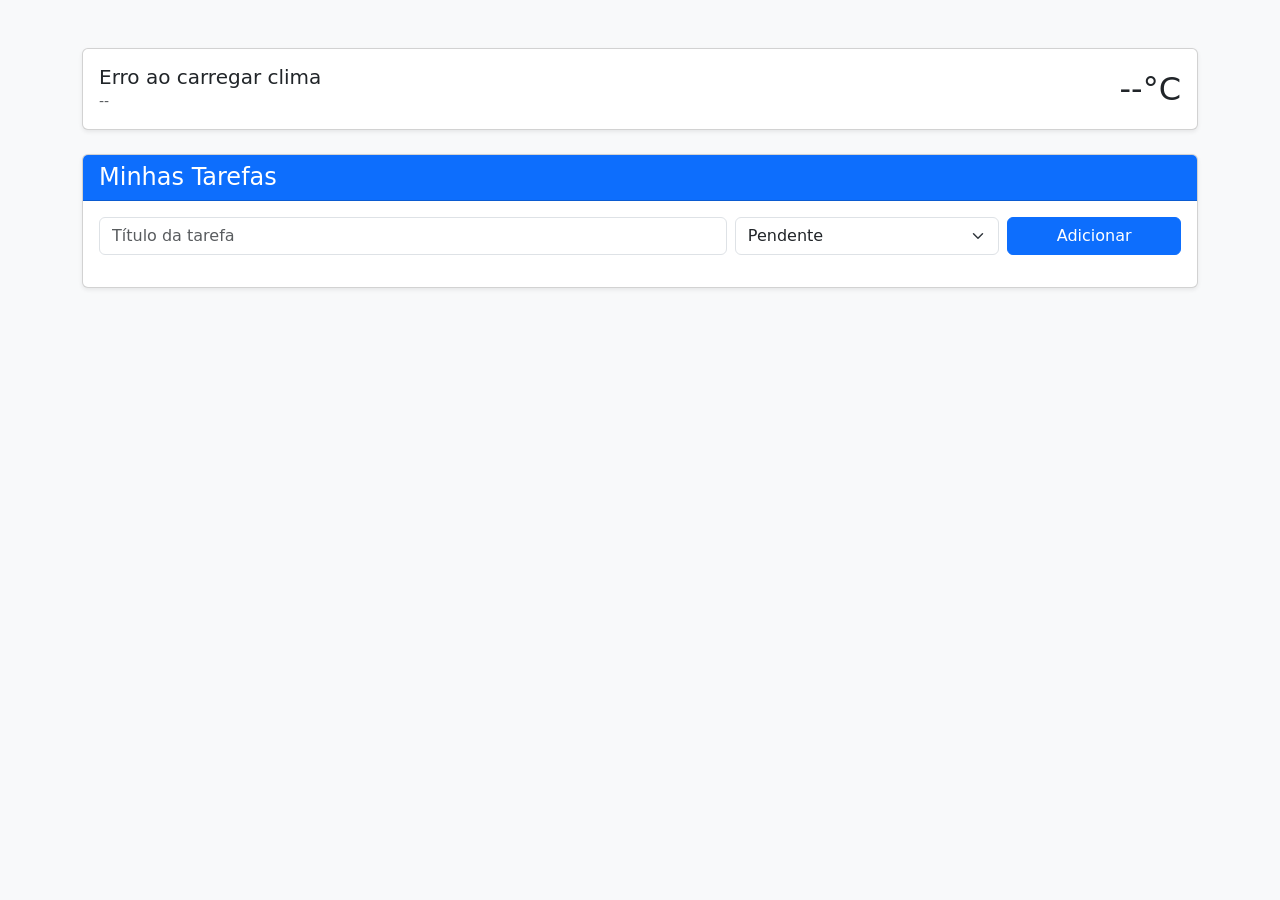
<file: DashBoard/index.html>
<!DOCTYPE html>
<html lang="pt-br">
<head>
    <meta charset="UTF-8">
    <meta name="viewport" content="width=device-width, initial-scale=1.0">
    <title>Dashboard de Tarefas</title>
    <link href="https://cdn.jsdelivr.net/npm/bootstrap@5.3.0/dist/css/bootstrap.min.css" rel="stylesheet">
</head>
<body class="bg-light">
    <div class="container py-5">
        
        
        <div class="card mb-4 shadow-sm">
            <div class="card-body d-flex justify-content-between align-items-center">
                <div>
                    <h5 class="card-title mb-0" id="clima-cidade">Carregando clima...</h5>
                    <small class="text-muted" id="clima-desc">--</small>
                </div>
                <h2 class="mb-0" id="clima-temp">--°C</h2>
            </div>
        </div>

        
        <div class="card shadow-sm">
            <div class="card-header bg-primary text-white">
                <h4 class="mb-0">Minhas Tarefas</h4>
            </div>
            <div class="card-body">
                
                <form id="form-tarefa" class="row g-2 mb-3">
                    <div class="col-7">
                        <input type="text" id="novo-titulo" class="form-control" placeholder="Título da tarefa" required>
                    </div>
                    <div class="col-3">
                        <select id="novo-status" class="form-select">
                            <option value="pendente">Pendente</option>
                            <option value="em_andamento">Em andamento</option>
                            <option value="concluido">Concluído</option>
                        </select>
                    </div>
                    <div class="col-2">
                        <button type="submit" class="btn btn-primary w-100">Adicionar</button>
                    </div>
                </form>

                <ul class="list-group" id="lista-tarefas">
                    
                </ul>
            </div>
        </div>

    </div>

    <script src="app.js"></script>
</body>
</html>
</file>
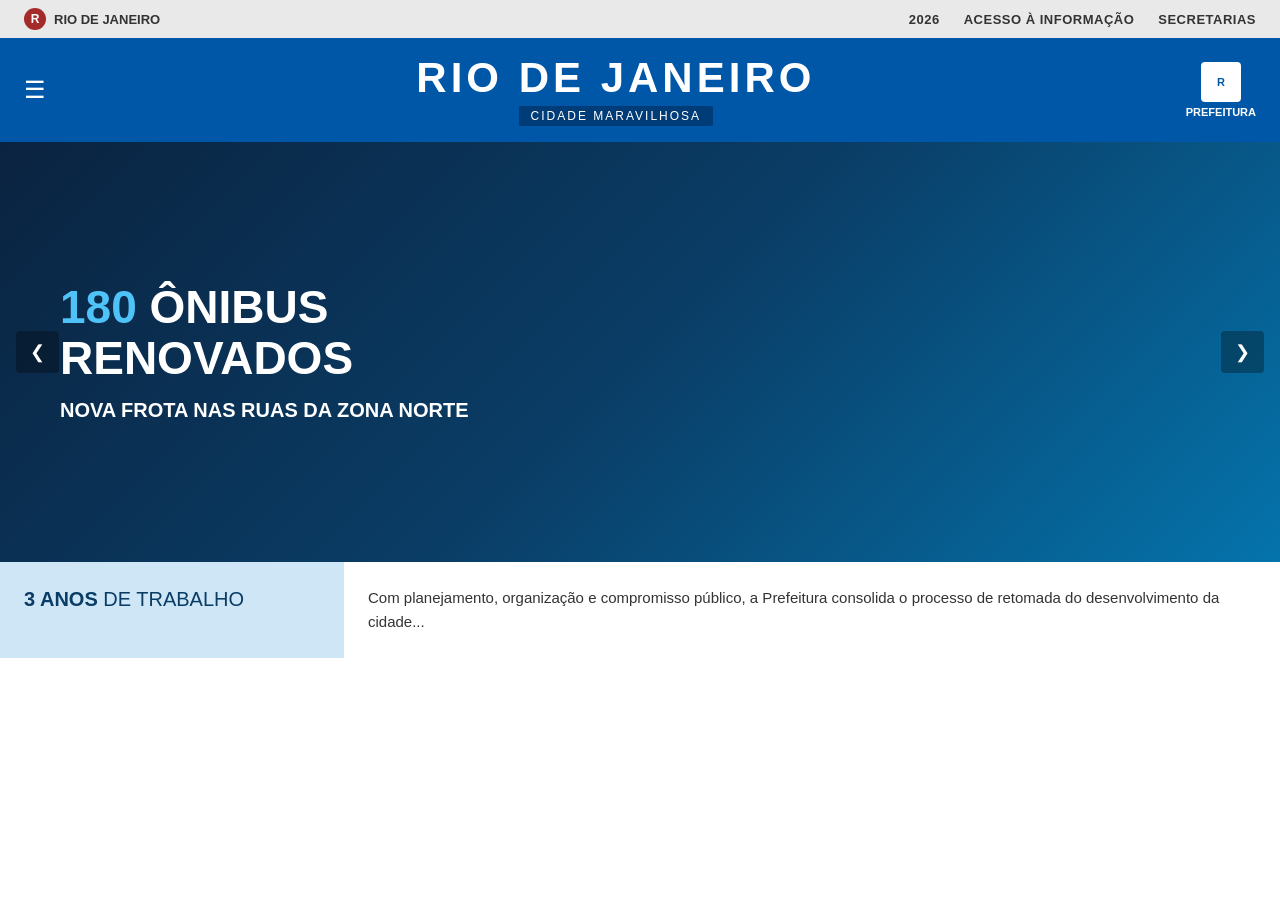
<file: SENAI 01.07.26/index.html>
<!DOCTYPE html>
<html lang="pt-br">
<head>
<meta charset="UTF-8">
<meta name="viewport" content="width=device-width, initial-scale=1.0">
<title>Rio de Janeiro - Prefeitura da Cidade</title>
<link rel="stylesheet" href="style.css">
</head>
<body>

  <div class="topbar">
    <div class="topbar-left">
      <span class="logo-icon">R</span>
      <a href="#"><strong>RIO DE JANEIRO</strong></a>
    </div>
    <div class="topbar-right">
      <a href="#">2026</a>
      <a href="#">ACESSO À INFORMAÇÃO</a>
      <a href="#">SECRETARIAS</a>
    </div>
  </div>

  <header class="navbar">
    <div class="menu-icon">&#9776;</div>
    <div class="title-block">
      <h1>RIO DE JANEIRO</h1>
      <span class="subtitle">CIDADE MARAVILHOSA</span>
    </div>
    <div class="brasao">
      <div class="brasao-box">R</div>
      <a href="#">PREFEITURA</a>
    </div>
  </header>

  <section class="hero">
    <button class="arrow arrow-left">&#10094;</button>
    <div class="hero-text">
      <h2><span class="highlight">180</span> ÔNIBUS<br>RENOVADOS</h2>
      <p>NOVA FROTA NAS RUAS DA ZONA NORTE</p>
    </div>
    <button class="arrow arrow-right">&#10095;</button>
  </section>

  <section class="info-bar">
    <div class="info-left">
      <strong>3 ANOS</strong> DE TRABALHO
    </div>
    <div class="info-right">
      Com planejamento, organização e compromisso público, a Prefeitura
      consolida o processo de retomada do desenvolvimento da cidade...
    </div>
  </section>

</body>
</html>
</file>
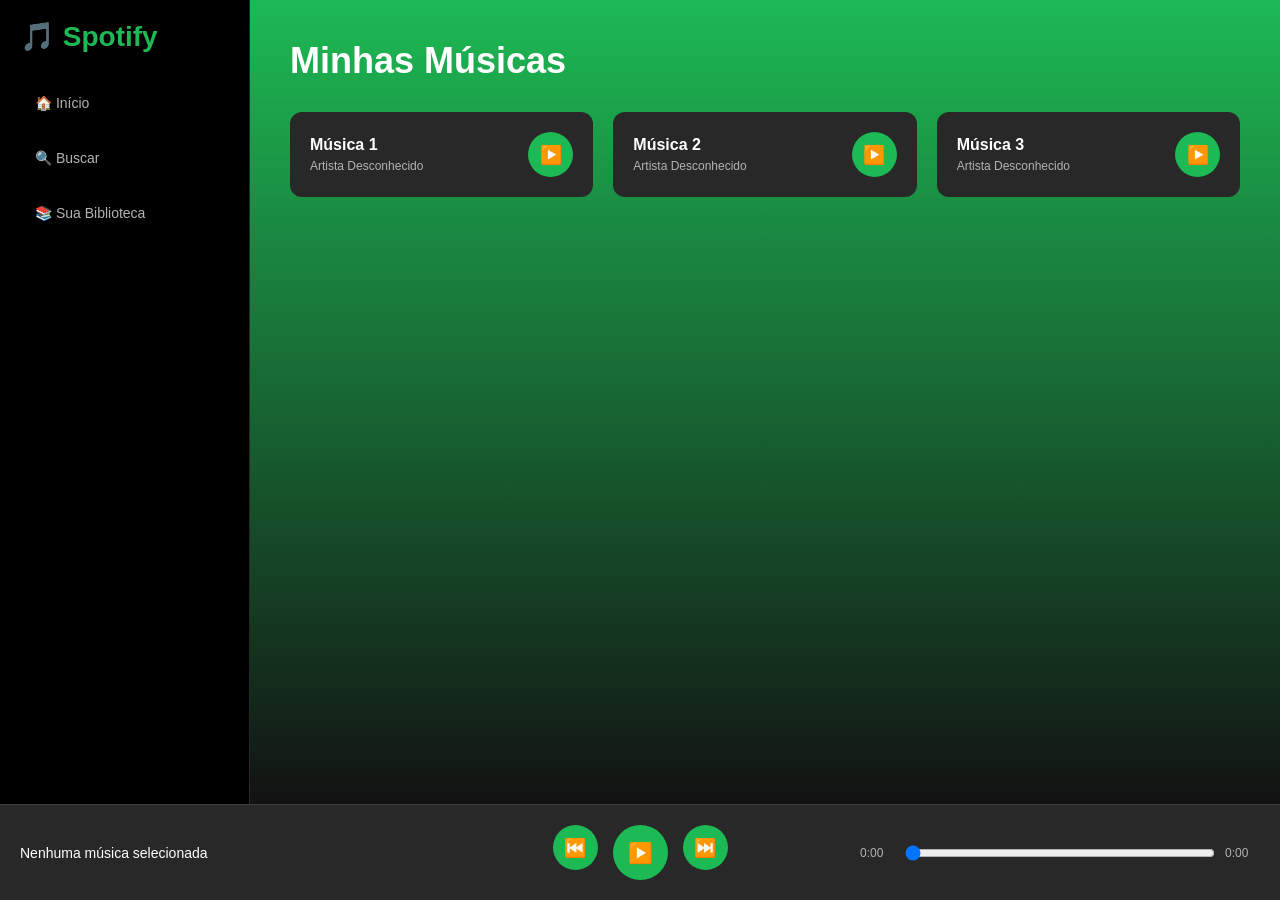
<file: SENAI 30.06.26/index.html>
<!DOCTYPE html>
<html lang="pt-BR">
<head>
    <meta charset="UTF-8">
    <meta name="viewport" content="width=device-width, initial-scale=1.0">
    <title>Spotify</title>
    <link rel="stylesheet" href="style.css">
</head>
<body>
    <div class="container">
        <!-- Sidebar -->
        <aside class="sidebar">
            <div class="logo">🎵 Spotify</div>
            <nav class="menu">
                <a href="#" class="menu-item ativo">🏠 Início</a>
                <a href="#" class="menu-item">🔍 Buscar</a>
                <a href="#" class="menu-item">📚 Sua Biblioteca</a>
            </nav>
        </aside>

        <!-- Conteúdo Principal -->
        <main class="main">
            <!-- Player Topo -->
            <header class="header">
                <h1>Minhas Músicas</h1>
            </header>

            <!-- Lista de Músicas -->
            <section class="playlist">
                <div class="musica-card" data-src="https://www.soundhelix.com/examples/mp3/SoundHelix-Song-1.mp3">
                    <div class="musica-info">
                        <h3>Música 1</h3>
                        <p>Artista Desconhecido</p>
                    </div>
                    <button class="btn-play">▶️</button>
                </div>

                <div class="musica-card" data-src="https://www.soundhelix.com/examples/mp3/SoundHelix-Song-2.mp3">
                    <div class="musica-info">
                        <h3>Música 2</h3>
                        <p>Artista Desconhecido</p>
                    </div>
                    <button class="btn-play">▶️</button>
                </div>

                <div class="musica-card" data-src="https://www.soundhelix.com/examples/mp3/SoundHelix-Song-3.mp3">
                    <div class="musica-info">
                        <h3>Música 3</h3>
                        <p>Artista Desconhecido</p>
                    </div>
                    <button class="btn-play">▶️</button>
                </div>
            </section>
        </main>
    </div>

    <!-- Player Global -->
    <footer class="player">
        <div class="player-info">
            <p id="musica-titulo">Nenhuma música selecionada</p>
        </div>

        <div class="player-controles">
            <button id="btn-anterior">⏮️</button>
            <button id="btn-play-pause">▶️</button>
            <button id="btn-proximo">⏭️</button>
        </div>

        <div class="player-progresso">
            <span id="tempo-atual">0:00</span>
            <input type="range" id="barra-progresso" min="0" max="100" value="0">
            <span id="tempo-total">0:00</span>
        </div>

        <audio id="audio-player"></audio>
    </footer>

    <script src="script.js"></script>
</body>
</html>
</file>
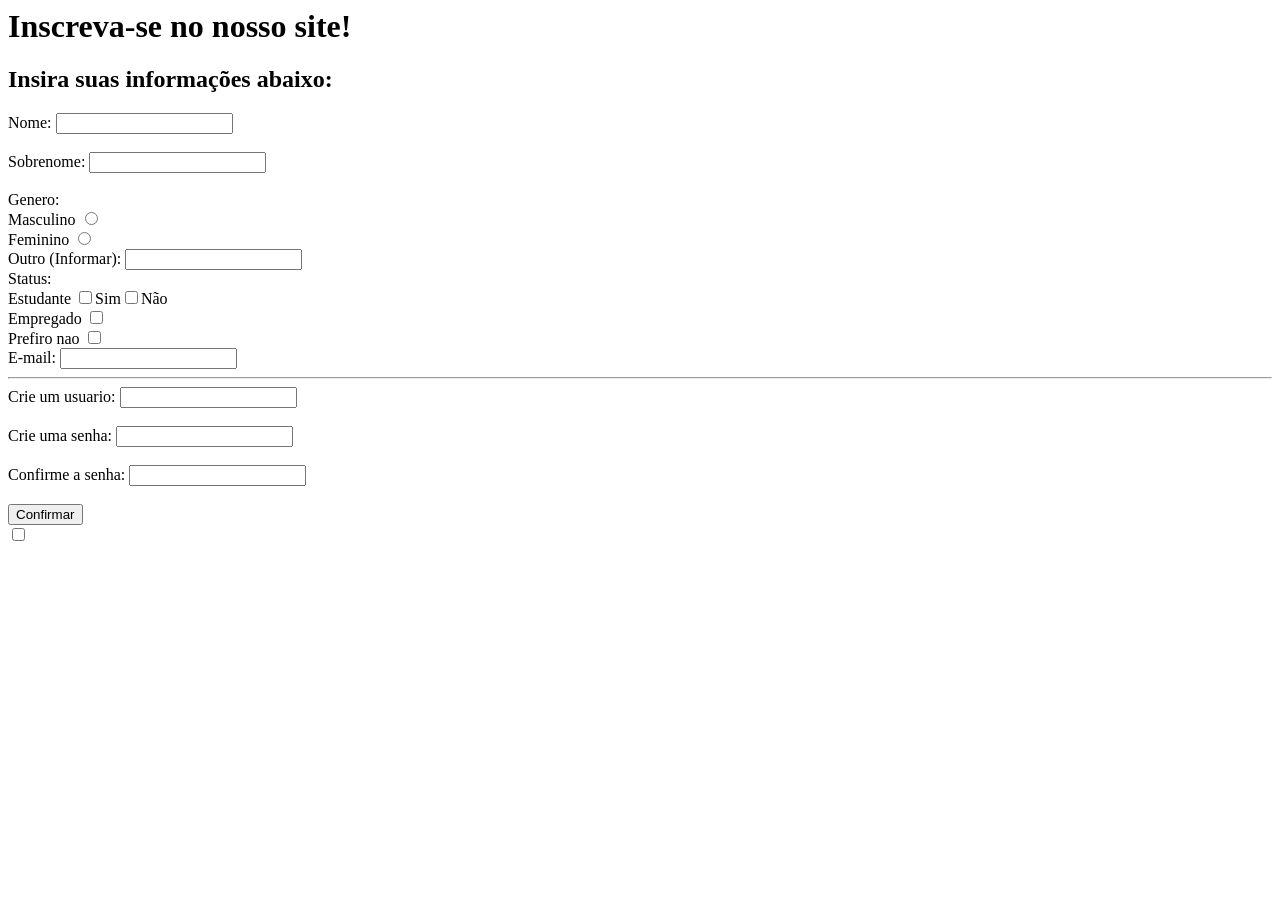
<file: FormularioClinica/index/index.html>
<html>
    <head>
        <title>Inscreva-se</title>
        <meta charset="UTF-8">
    </head>
    <body>
        <h1>Inscreva-se no nosso site!</h1>
        <h2>Insira suas informações abaixo:</h2>
        <form>
            Nome: <input type="text" id="nome"><br><br>
            Sobrenome: <input type="text" id="sobrenome"><br><br>
            Genero: <br>
            Masculino <input type="radio" id="m"><br>
            Feminino <input type="radio" id="f"><br>
            Outro (Informar): <input type="text" id="o"><br>
            Status: <br>
            Estudante <input type="checkbox" id="">Sim<input type="checkbox" id="">Não<br>
            Empregado <input type="checkbox" name="sim" id=""><br>
            Prefiro nao <input type="checkbox" id=""><br>
            E-mail: <input type="text" id="email"><br>
            <hr>
            Crie um usuario: <input type="text" id="usuario"><br><br>
            Crie uma senha: <input type="password" id="senha"><br><br>
            Confirme a senha: <input type="password" id="senha_confirmar"><br><br>
            <input type="button" value="Confirmar"><br>
            <input type="checkbox" name="sim" id="">
        </form>
    </body>
</html>
</file>
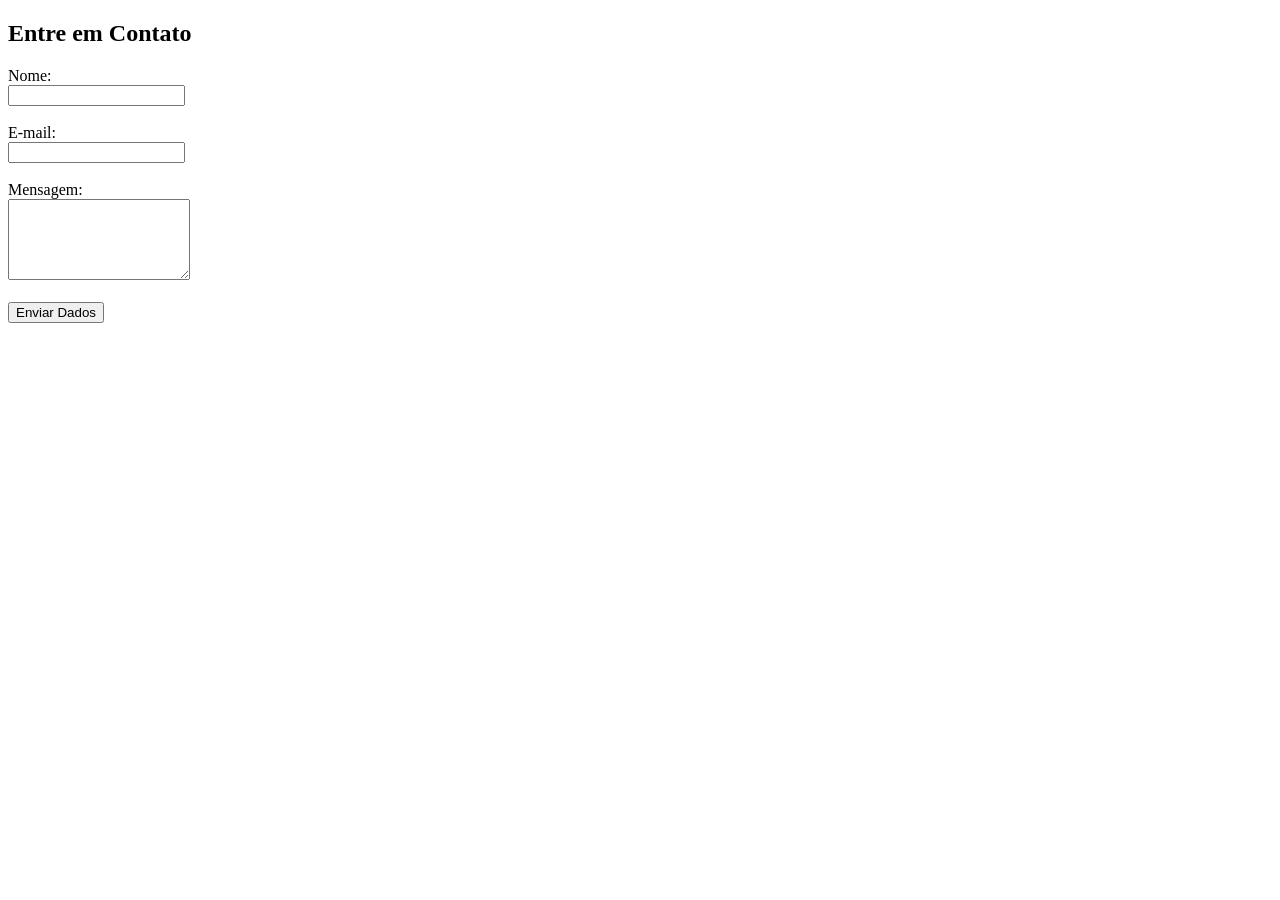
<file: FormularioContato/formContato.html>
<!DOCTYPE html>
<html lang="pt-BR">
<head>
    <meta charset="UTF-8">
    <meta name="viewport" content="width=device=width, initial-scale=1.0">
    <title>Formulário de Contato</title>
</head>
<body>
    <h2>Entre em Contato</h2>

    <form action="processa.php" method="POST">

        <label for="nome">Nome:</label><br>
        <input type="text" name="nome" id="nome" required><br><br>
        <label for="email">E-mail:</label><br>
        <input type="email" name="email" id="email" required><br><br>
        <label for="mensagem">Mensagem:</label><br>
        <textarea name="mensagem" id="mensagem" rows="5" required></textarea><br><br>

        <button type="submit">Enviar Dados</button>
    </form>
</body>
</html>
</file>
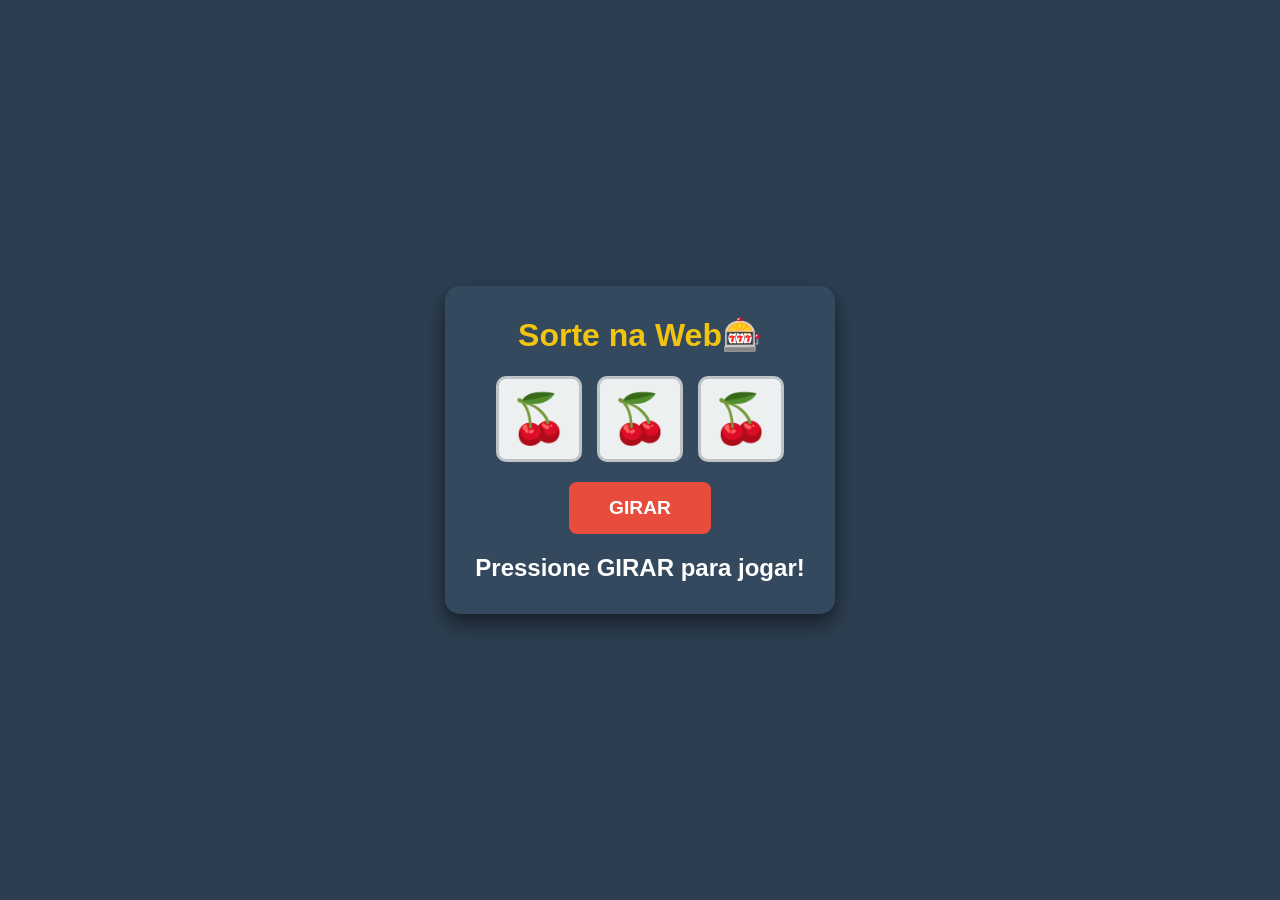
<file: Gacha/gacha.html>
<!DOCTYPE html>
<html lang="pt-BR">
    <head>
        <meta charset="UTF-8">
        <meta name="viewport" content="width=device-width, initial-scale=1.0">
        <title>Slot Game Simples</title>
        <style>
            body{
                font-family: Arial, sans-serif;
                background-color: #2c3e50;
                color: white;
                display: flex;
                flex-direction: column;
                align-items: center;
                justify-content: center;
                height: 100vh;
                margin: 0;
            }
            .game-container{
                background-color: #34495e;
                padding: 30px;
                border-radius: 15px;
                box-shadow: 0 10px 20px rgba(0,0,0,0.5);
                text-align: center;
            }
            h1{
                margin-top: 0;
                color: #f1c40f;
            }
            .slot-machine{
                display: flex;
                gap: 15px;
                margin: 20px 0;
                justify-content: center;
            }
            .slot{
                width: 80px;
                height: 80px;
                background-color: #ecf0f1;
                border: 3px solid #bdc3c7;
                border-radius: 10px;
                font-size: 3rem;
                display: flex;
                align-items: center;
                justify-content: center;
                color: #2c3e50;
            }
            button{
                background-color: #e74c3c;
                color: white;
                border: none;
                padding: 15px 40px;
                font-size: 1.2rem;
                font-weight: bold;
                border-radius: 8px;
                cursor: pointer;
                transition: background-color 0.3s;
            }
            button:hover{
                background-color: #c0392b;
            }
            #message{
                margin-top: 20px;
                font-size: 1.5rem;
                font-weight: bold;
                min-height: 30px;
            }
            .win{
                color: #2ecc71;
            }
            .lose{
                color: #e74c3c;
            }
        </style>
    </head>
    <body>
        <div class="game-container">
            <h1>Sorte na Web🎰</h1>
            <div class="slot-machine">
                <div class="slot" id="slot1">🍒</div>
                <div class="slot" id="slot2">🍒</div>
                <div class="slot" id="slot3">🍒</div>
            </div>
            <button onclick="spin()">GIRAR</button>
            <div id="message">Pressione GIRAR para jogar!</div>
        </div>
        <script>
            const symbols = ['🍒','🍋','🍉','💎','🔔'];
            function getRandomSymbol(){
                const randomIndex = Math.floor(Math.random() * symbols.length);
                return symbols[randomIndex];
            }
            function spin(){
                const slot1 = document.getElementById('slot1');
                const slot2 = document.getElementById('slot2');
                const slot3 = document.getElementById('slot3');
                const message = document.getElementById('message');

                const result1 = getRandomSymbol();
                const result2 = getRandomSymbol();
                const result3 = getRandomSymbol();

                slot1.textContent = result1;
                slot2.textContent = result2;
                slot3.textContent = result3;

                if(result1 === result2 && result2 === result3){
                    message.textContent = '🎉 PARABENS! VOCE GANHOU! 🎉';
                    message.className = 'win';
                }else{
                    message.textContent = 'Que pena, tente novamente!';
                    message.className = 'lose';
                }
            }
        </script>
    </body>
</html>
</file>
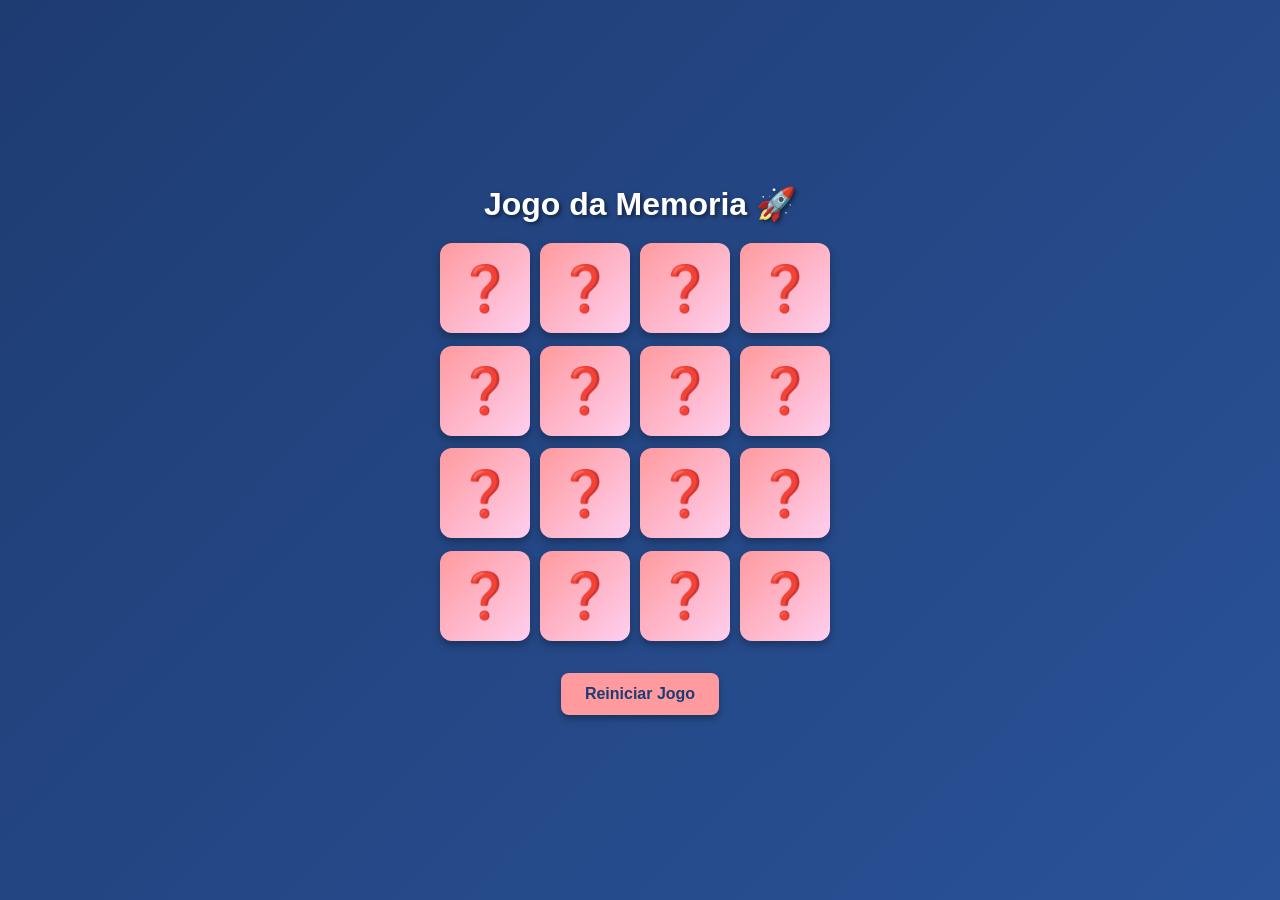
<file: JogoDaMemoria/jogoMemoria.html>
<!DOCTYPE html>
<html lang="pt-BR">
<head>
    <meta charset="UTF-8">
    <meta name="viewport" content="width=device-width, initial-scale=1.0">
    <title>Jogo da Memoria Emoji</title>
    <style>
        *{
            box-sizing: border-box;
            margin: 0;
            padding: 0;
        }
        body{
            font-family: 'Segoe UI', Tahoma, Geneva, Verdana, sans-serif;
            background: linear-gradient(135deg, #1e3c72 0%, #2a5298 100%);
            display: flex;
            flex-direction: column;
            align-items: center;
            justify-content: center;
            min-height: 100vh;
            color: white;
        }
        h1{
            margin-bottom: 20px;
            text-shadow: 2px 2px 4px rgba(0,0,0,0.5);
        }
        .memory-game{
            width: 400px;
            height: 400px;
            display: flex;
            flex-wrap: wrap;
            gap: 10px;
            perspective: 1000px;
        }
        .memory-card{
            width: calc(25% - 10px);
            height: calc(25% - 10px);
            position: relative;
            transform-style: preserve-3d;
            transition: transform 0.5s cubic-bezier(0.4, 0.2, 0.2, 1);
            cursor: pointer;
        }
        .memory-card:active{
            transform: scale(0.95);
            transition: transform 0.2s;
        }
        .memory-card.flip{
            transform: rotateY(180deg);
        }
        .front-face, .back-face{
            width: 100%;
            height: 100%;
            position: absolute;
            border-radius: 12px;
            backface-visibility: hidden;
            display: flex;
            align-items: center;
            justify-content: center;
            font-size: 45px;
            box-shadow: 0 4px 8px rgba(0,0,0,0.3);
        }
        .front-face{
            transform: rotateY(180deg);
            background: #ffffff;
        }
        .back-face{
            background: linear-gradient(135deg, #ff9a9e 0%, #fecfef 100%);
            color: #333;
        }
        .controls{
            margin-top: 30px;
        }
        button{
            padding: 12px 24px;
            font-size: 16px;
            border: none;
            border-radius: 8px;
            background-color: #ff9a9e;
            color: #1e3c72;
            cursor: pointer;
            font-weight: bold;
            transition: background 0.3s, transform 0.2s;
            box-shadow: 0 4px 6px rgba(0,0,0,0.3);
        }
        button:hover{
            background-color: #ff758c;
            transform: translateY(-2px);
        }
        @media (max-width: 450px){
            .memory-game{
                width: 320px;
                height: 320px;
            }
            .front-face, .back-face {
                font-size: 35px;
            }
        }
    </style>
</head>
    <body>
        <h1>Jogo da Memoria 🚀</h1>
        <div class="memory-game" id="game-board"></div>
        <div class="controls">
            <button onclick="resetGame()">Reiniciar Jogo</button>
        </div>
        <script>
            const cardArray = ['🚀','🚀','🛸','🛸','🌍','🌍','⭐','⭐','🌠','🌠','🌙','🌙','☀','☀','👽','👽'];
            const board = document.getElementById('game-board');
            let hasFlippedCard = false;
            let lockBoard = false;
            let firstCard, secondCard;
            function shuffle(array){
                array.sort(()=>0.5 - Math.random());
            }
            function createBoard(){
                board.innerHTML='';
                shuffle(cardArray);
                cardArray.forEach(emoji=>{
                const card = document.createElement('div');
                card.classList.add('memory-card');
                card.dataset.emoji = emoji;
                card.innerHTML =`
                    <div class= "front-face">${emoji}</div>
                    <div class= "back-face"> ❓</div>
                `;
                card.addEventListener('click', flipCard);
                board.appendChild(card);
                });
            }
            function flipCard(){
                if(lockBoard) return;
                if(this===firstCard) return;
                this.classList.add('flip');
                if(!hasFlippedCard){
                    hasFlippedCard = true;
                    firstCard = this;
                    return;
                }
                secondCard = this;
                checkForMatch();
            }
            function checkForMatch(){
                let isMatch = firstCard.dataset.emoji === secondCard.dataset.emoji;
                isMatch ? disableCards() : unflipCards();
            }
            function disableCards(){
                firstCard.removeEventListener('click', flipCard);
                secondCard.removeEventListener('click', flipCard);
                resetBoard();
            }
            function unflipCards(){
                lockBoard = true;
                setTimeout(()=>{
                    firstCard.classList.remove('flip');
                    secondCard.classList.remove('flip');
                    resetBoard();
                }, 1000);
            }
            function resetBoard(){
                [hasFlippedCard, lockBoard] = [false, false]
                [firstCard, secondCard] = [null, null];
            }
            function resetGame(){
                createBoard();
            }
            createBoard();
        </script>
    </body>
</html>
</file>
<file: SENAI 01.07.26/style.css>
* {
  margin: 0;
  padding: 0;
  box-sizing: border-box;
  font-family: Arial, Helvetica, sans-serif;
}

a {
  color: inherit;
  text-decoration: none;
}

body {
  background: #fff;
}

/* Barra superior cinza */
.topbar {
  background: #e9e9e9;
  display: flex;
  justify-content: space-between;
  align-items: center;
  padding: 8px 24px;
  font-size: 13px;
  color: #333;
}

.topbar-left {
  display: flex;
  align-items: center;
  gap: 8px;
}

.logo-icon {
  background: #a52a2a;
  color: #fff;
  width: 22px;
  height: 22px;
  border-radius: 50%;
  display: inline-flex;
  align-items: center;
  justify-content: center;
  font-size: 12px;
  font-weight: bold;
}

.topbar-right {
  display: flex;
  gap: 24px;
  font-weight: bold;
  letter-spacing: 0.5px;
}

/* Barra azul com título */
.navbar {
  background: #0057a8;
  display: flex;
  align-items: center;
  justify-content: space-between;
  padding: 16px 24px;
}

.menu-icon {
  color: #fff;
  font-size: 24px;
  cursor: pointer;
}

.title-block {
  text-align: center;
  flex: 1;
}

.title-block h1 {
  color: #fff;
  font-size: 42px;
  letter-spacing: 4px;
}

.subtitle {
  background: #003d78;
  color: #fff;
  font-size: 12px;
  letter-spacing: 2px;
  padding: 3px 12px;
  display: inline-block;
  margin-top: 4px;
}

.brasao {
  display: flex;
  flex-direction: column;
  align-items: center;
  color: #fff;
  font-size: 11px;
  font-weight: bold;
}

.brasao-box {
  background: #fff;
  color: #0057a8;
  width: 40px;
  height: 40px;
  border-radius: 4px;
  display: flex;
  align-items: center;
  justify-content: center;
  font-weight: bold;
  margin-bottom: 4px;
}

/* Hero */
.hero {
  position: relative;
  height: 420px;
  background: linear-gradient(135deg, #0a2340 0%, #0a3d66 50%, #009fe3 140%);
  display: flex;
  align-items: center;
  overflow: hidden;
}

.hero-text {
  color: #fff;
  padding: 40px 60px;
  max-width: 600px;
}

.hero-text h2 {
  font-size: 46px;
  line-height: 1.1;
  margin-bottom: 16px;
}

.highlight {
  color: #4fc3f7;
}

.hero-text p {
  font-size: 20px;
  font-weight: bold;
}

.arrow {
  position: absolute;
  top: 50%;
  transform: translateY(-50%);
  background: rgba(0,0,0,0.3);
  color: #fff;
  border: none;
  font-size: 18px;
  padding: 10px 14px;
  cursor: pointer;
  border-radius: 4px;
}

.arrow-left {
  left: 16px;
}

.arrow-right {
  right: 16px;
}

/* Barra inferior de informação */
.info-bar {
  display: flex;
  flex-wrap: wrap;
}

.info-left {
  background: #cfe6f7;
  color: #0a3d66;
  padding: 24px;
  font-size: 20px;
  line-height: 1.3;
  min-width: 220px;
  flex: 1;
}

.info-right {
  background: #fff;
  color: #333;
  padding: 24px;
  font-size: 15px;
  line-height: 1.6;
  flex: 3;
  min-width: 300px;
}

@media (max-width: 700px) {
  .title-block h1 {
    font-size: 26px;
  }
  .hero-text h2 {
    font-size: 30px;
  }
}
</file>
<file: SENAI 30.06.26/style.css>
*{
    margin: 0;
    padding: 0;
    box-sizing: border-box;
}
body{
    font-family: 'Segoe UI', Tahoma, Geneva, Verdana, sans-serif;
    background-color: #121212;
    color: #fff;
    height: 100vh;
    display: flex;
    flex-direction: column;
}
.container{
    display: flex;
    flex: 1;
    overflow: hidden;
}
.sidebar{
    width: 250px;
    background-color: #000;
    padding: 20px;
    overflow-y: auto;
    border-right: 1px solid #282828;
}
.logo{
    font-size: 28px;
    font-weight: bold;
    margin-bottom: 30px;
    color: #1DB954;
}
.menu{
    display: flex;
    flex-direction: column;
    gap: 15px;
}
.menu-item{
    text-decoration: none;
    color: #b3b3b3;
    font-size: 14px;
    padding: 12px 15px;
    border-radius: 8px;
    transition: all 0.3s;
}
.menu-item:hover{
    color: #fff;
    background-color: #282828;
    color: #000;
}
.main{
    flex: 1;
    background: linear-gradient(to bottom, #1DB954, #121212);
    padding: 40px;
    overflow-y: auto;
}
.header h1{
    font-size: 36px;
    margin-bottom: 30px;
}
.playlist{
    display: grid;
    grid-template-columns: repeat(auto-fill, minmax(300px, 1fr));
    gap: 20px;
}
.musica-card{
    background-color: #282828;
    padding: 20px;
    border-radius: 12px;
    display: flex;
    justify-content: space-between;
    align-items: center;
    cursor: pointer;
    transition: all 0.3s;
}
.musica-card:hover{
    background-color: #383838;
    transform: translateY(-5px);
}
.musica-info h3{
    font-size: 16px;
    margin-bottom: 5px;
}
.musica-info p{
    font-size: 12px;
    color: #b3b3b3;
}
.btn-play{
    background-color: #1DB954;
    border: none;
    color: #000;
    width: 45px;
    height: 45px;
    border-radius: 50%;
    font-size: 18px;
    cursor: pointer;
    transition: all 0.3s;
}
.btn-play:hover{
    background-color: #1ed760;
    transform: scale(1.1);
}
.player{
    background-color: #282828;
    padding: 20px;
    border-top: 1px solid #404040;
    display: grid;
    grid-template-columns: 1fr 1fr 1fr;
    gap: 20px;
    align-items: center;
}
.player-info{
    text-align: left;
}
.player-info p{
    font-size: 14px;
    white-space: nowrap;
    overflow: hidden;
    text-overflow: ellipsis;
}
.player-controles{
    display: flex;
    gap: 15px;
    justify-content: center;
}
.player-controles button{
    background-color: #1DB954;
    border: none;
    color: #000;
    width: 45px;
    height: 45px;
    border-radius: 50%;
    font-size: 18px;
    cursor: pointer;
    transition: all 0.3s;
}
.player-controles button:hover{
    background-color: #1ed760;
    transform: scale(1.1);
}
#btn-play-pause{
    width: 55px;
    height: 55px;
    font-size: 20px;
}
.player-progresso{
    display: flex;
    gap: 10px;
    align-items: center;
}
.player-progresso span{
    font-size: 12px;
    color: #b3b3b3;
    min-width: 35px;
}
#barra-progresso{
    flex: 1;
    cursor: pointer;
}
::-webkit-scrollbar{
    width: 10px;
}
::-webkit-scrollbar-track{
    background: #121212;
}
::-webkit-scrollbar-thumb{
    background: #404040;
    border-radius: 5px;
}
::-webkit-scrollbar-thumb:hover{
    background: #535353;
}
@media (max-width: 768px){
    .container{
        flex-direction: column;
    }
    .sidebar{
        width: 100%;
        padding: 10px;
    }
    .menu{
        flex-direction: row;
        gap: 10px;
    }
    .playlist{
        grid-template-columns: 1fr;
    }
    .player{
        grid-template-columns: 1fr;
        gap: 10px;
    }
}
</file>
